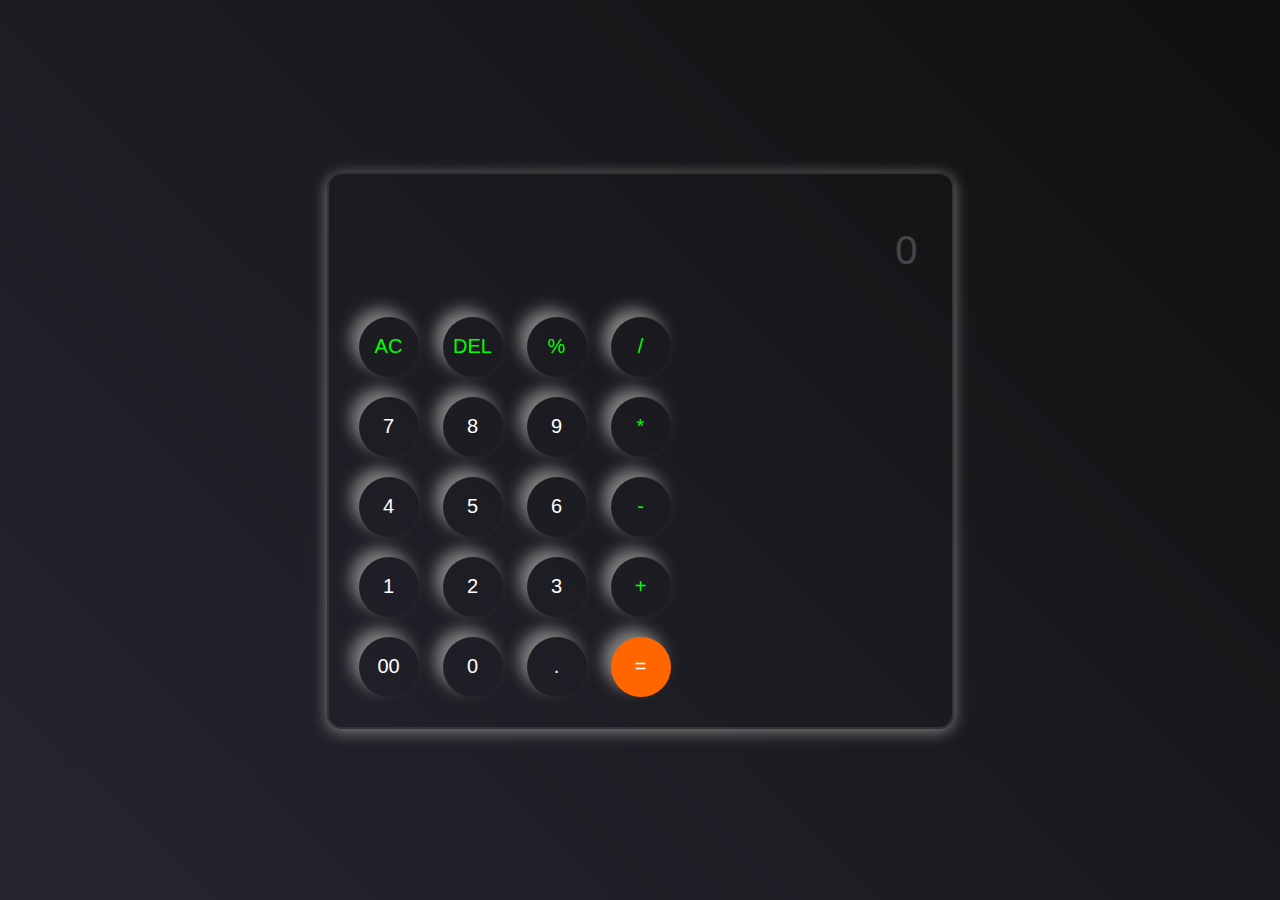
<file: index.html>
<!DOCTYPE html>
<html lang="en">
<head>
   <meta charset="UTF-8">
   <meta name="viewport" content="width=device-width, initial-scale=1.0">
   <title>Calculator</title>
   <link rel="stylesheet" href="practice.css">
</head>
<body>
   <div class="calculator">
      <input type="text"  placeholder="0" id="inputBox">
      <div>
         <button class="operator">AC</button>
         <button class="operator">DEL</button>
         <button class="operator">%</button>
         <button class="operator">/</button>
      </div>
      <div>
         <button>7</button>
         <button>8</button>
         <button>9</button>
         <button class="operator">*</button>
      </div>
      <div>
         <button>4</button>
         <button>5</button>
         <button>6</button>
         <button class="operator">-</button>
      </div>
      <div>
         <button>1</button>
         <button>2</button>
         <button>3</button>
         <button class="operator">+</button>
      </div>
      <div>
         <button>00</button>
         <button>0</button>
         <button>.</button>
         <button class="equalBtn">=</button>
      </div>
   </div>
      <script src="./practice.js"></script>
</body>
</html>
</file>
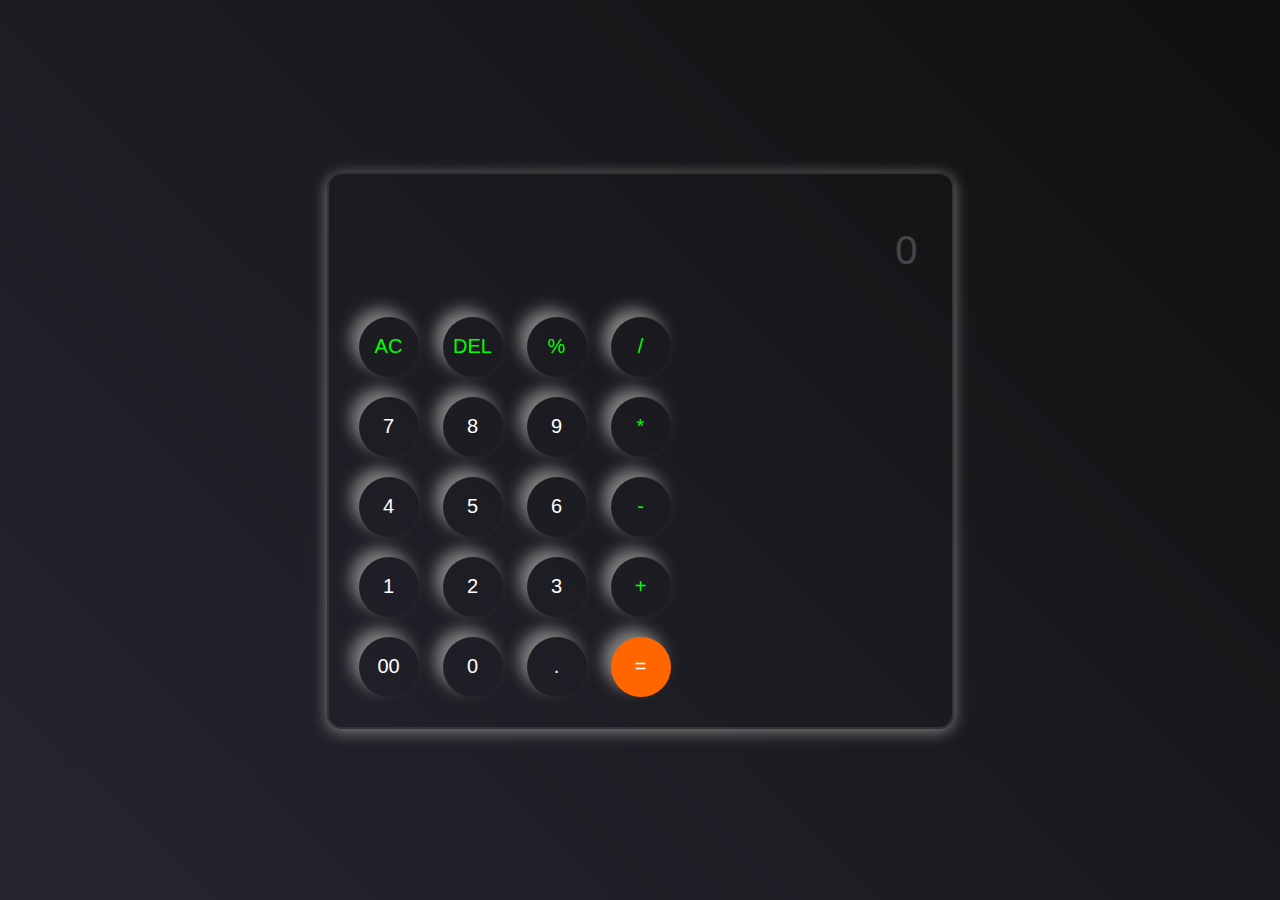
<file: practice.html>
<!DOCTYPE html>
<html lang="en">
<head>
   <meta charset="UTF-8">
   <meta name="viewport" content="width=device-width, initial-scale=1.0">
   <title>Calculator</title>
   <link rel="stylesheet" href="practice.css">
</head>
<body>
   <div class="calculator">
      <input type="text"  placeholder="0" id="inputBox">
      <div>
         <button class="operator">AC</button>
         <button class="operator">DEL</button>
         <button class="operator">%</button>
         <button class="operator">/</button>
      </div>
      <div>
         <button>7</button>
         <button>8</button>
         <button>9</button>
         <button class="operator">*</button>
      </div>
      <div>
         <button>4</button>
         <button>5</button>
         <button>6</button>
         <button class="operator">-</button>
      </div>
      <div>
         <button>1</button>
         <button>2</button>
         <button>3</button>
         <button class="operator">+</button>
      </div>
      <div>
         <button>00</button>
         <button>0</button>
         <button>.</button>
         <button class="equalBtn">=</button>
      </div>
   </div>
      <script src="./practice.js"></script>
</body>
</html>
</file>
<file: practice.css>
* {
   margin: 0;
   padding: 0;
   box-sizing: border-box;
}

body {
   background: linear-gradient(45deg, rgba(1, 0, 14, 0.856), rgba(0, 0, 0, 0.938));
   height: 100vh;
   display: flex;
   justify-content: center;
   align-items: center;
}

.calculator {
   margin: 3rem;
   border: 2px solid #333;
   box-shadow: 0px 3px 15px gray;
   border-radius: 15px;
   padding: 20px;
}

input {
   background-color: transparent;
   padding: 24px;
   width: 100%;
   border: none;
   font-size: 40px;
   margin: 10px;
   color: #fff;
   text-align: right;
}

input::placeholder {
   color: #fff;
   opacity: .2;
}

button {
   font-size: 20px;
   width: 60px;
   height: 60px;
   margin: 10px;
   background-color: transparent;
   color: #fff;
   border-radius: 50%;
   border: none;
   box-shadow: -8px -8px 15px gray;
   cursor: pointer;
   
}

.equalBtn {
   background: rgb(255, 102, 0);
}

.operator {
   color: #0f0;
}

@media (max-width: 500px) {
 .calculator {
      width: 95%;
      padding: 0;
   }
   input {
      height: 50px;
      font-size: 1.5rem;
      margin: .5rem 0 1rem 0;
   }

   button {
      width: 40px;
      height: 40px;
      border-radius: 50%;
      font-size: 1rem;
   }
}
</file>
